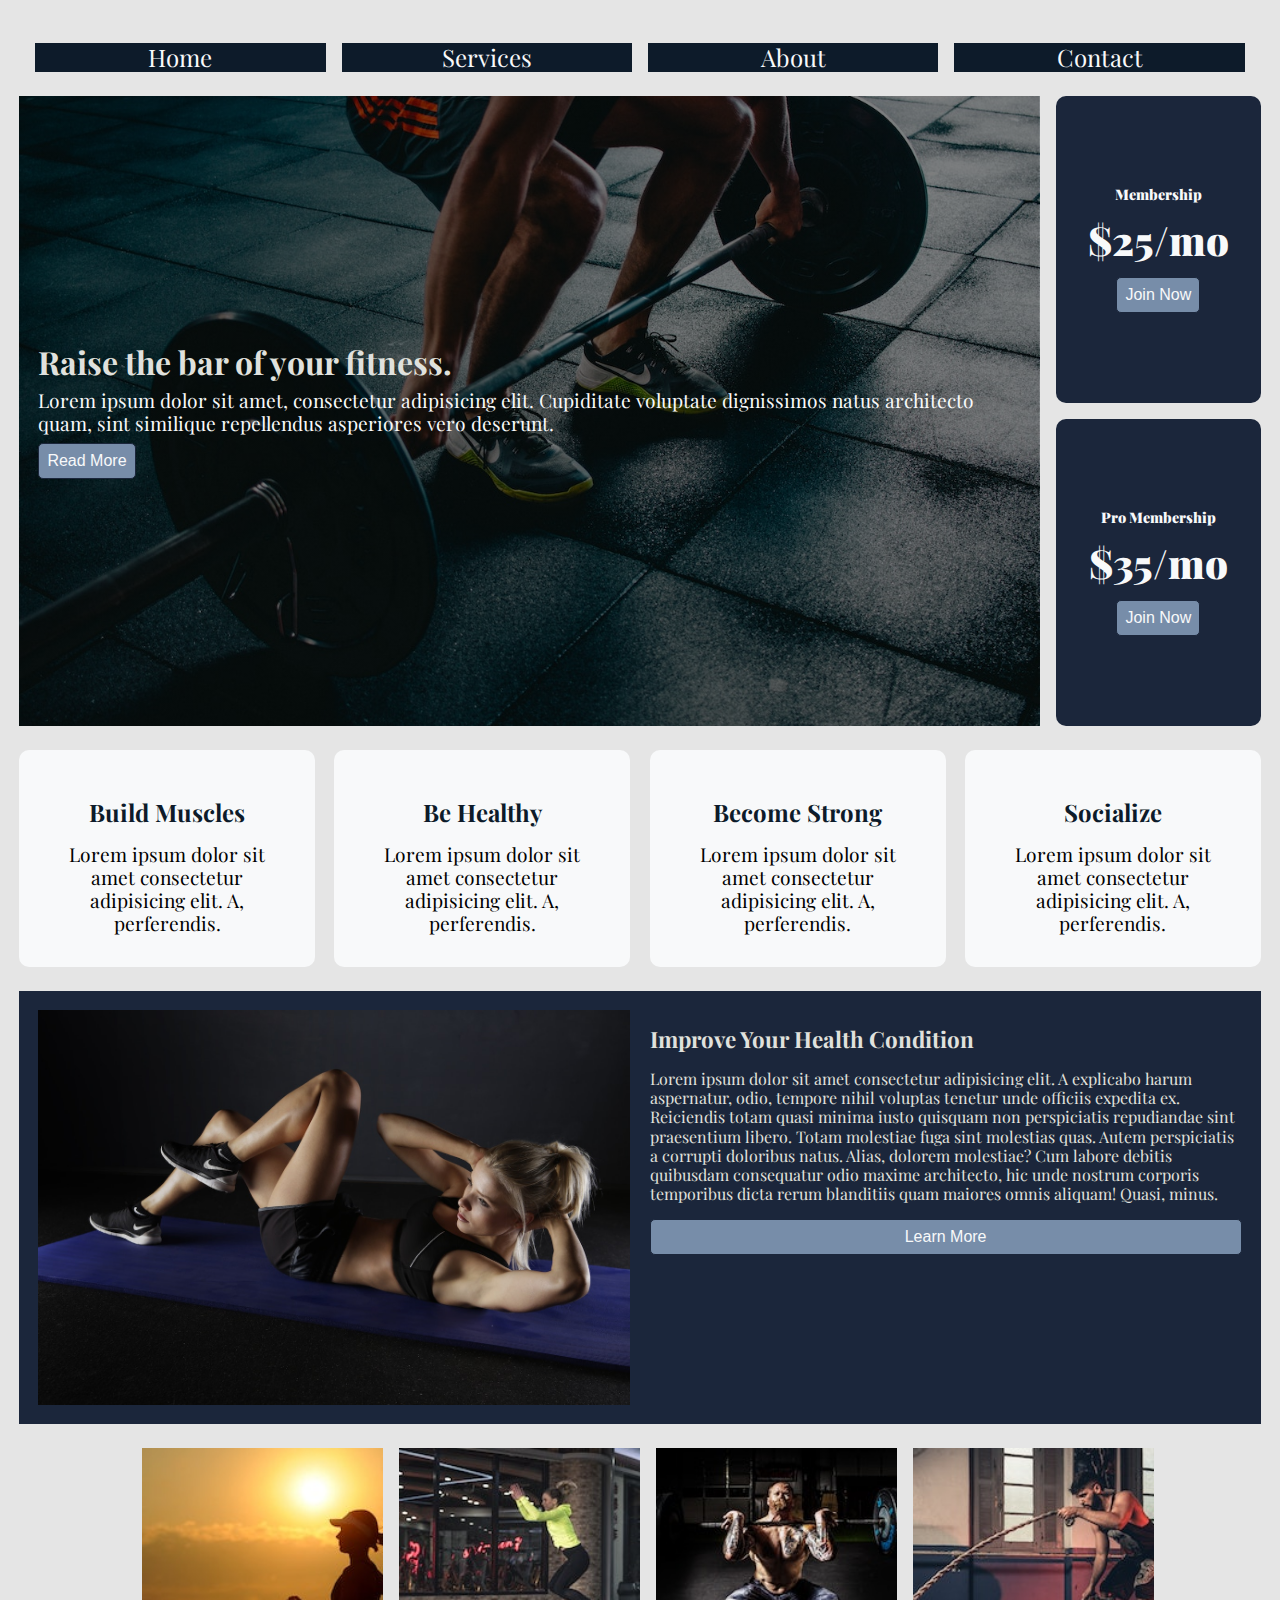
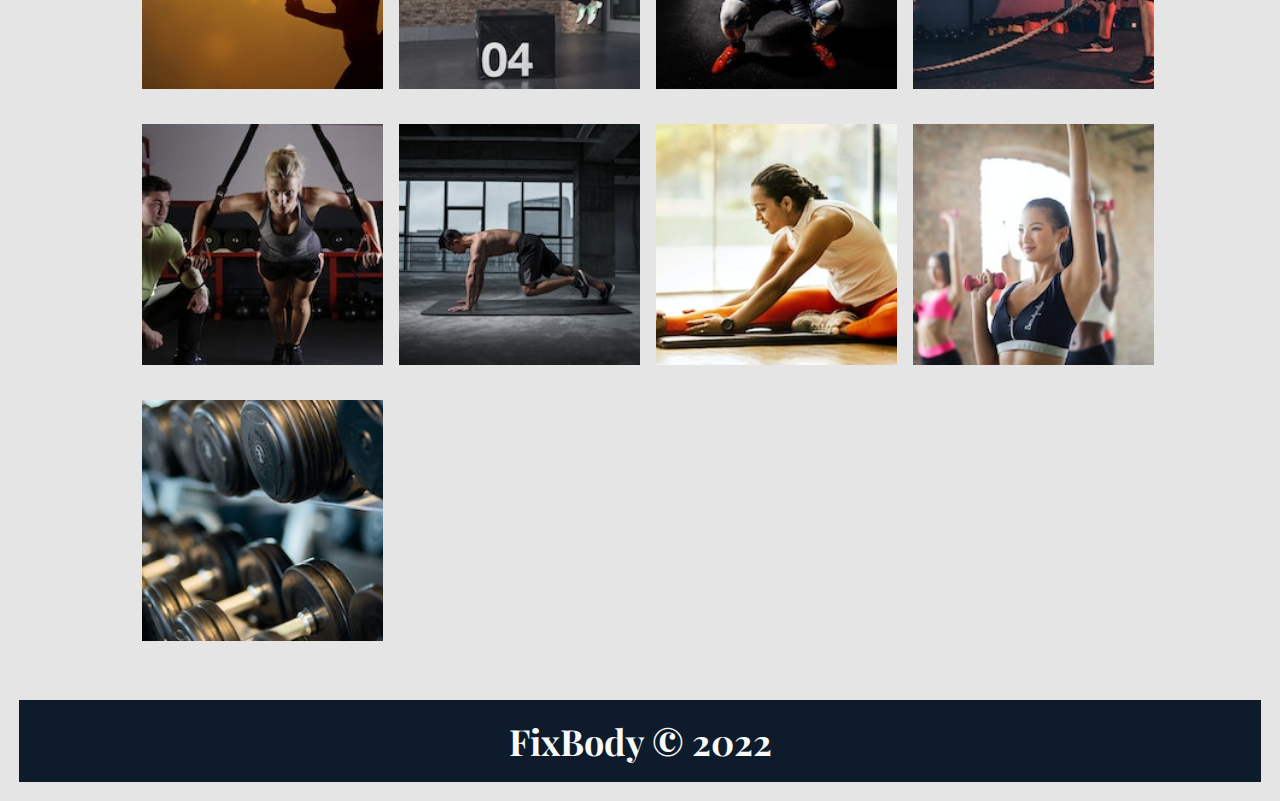
<file: final/html/index.html>
<!DOCTYPE html>
<html lang="en">
	<head>
		<meta charset="UTF-8" />
		<meta http-equiv="X-UA-Compatible" content="IE=edge" />
		<meta name="viewport" content="width=device-width, initial-scale=1.0" />
		<link
			rel="stylesheet"
			href="https://cdnjs.cloudflare.com/ajax/libs/font-awesome/6.1.2/css/all.min.css"
			integrity="sha512-1sCRPdkRXhBV2PBLUdRb4tMg1w2YPf37qatUFeS7zlBy7jJI8Lf4VHwWfZZfpXtYSLy85pkm9GaYVYMfw5BC1A=="
			crossorigin="anonymous"
			referrerpolicy="no-referrer"
		/>
		<link rel="stylesheet" href="/final/css/style.css" />
		<title>Fitness</title>
	</head>
	<body>
		<!-- Wrapper -->
		<div class="wrapper">
			<!-- Navbar -->
			<nav class="navbar">
				<ul class="ul-container">
					<li><a href="#">Home</a></li>
					<li><a href="#">Services</a></li>
					<li><a href="#">About</a></li>
					<li><a href="#">Contact</a></li>
				</ul>
			</nav>

			<!-- Header -->
			<header>
				<div class="main-header">
					<h1>Raise the bar of your fitness.</h1>
					<p>
						Lorem ipsum dolor sit amet, consectetur adipisicing elit. Cupiditate
						voluptate dignissimos natus architecto quam, sint similique repellendus
						asperiores vero deserunt.
					</p>
					<a href="#"><button class="btn">Read More</button></a>
				</div>

				<div class="sub-header sub-header-a">
					<h3>Membership</h3>
					<p>$25/mo</p>
					<a href="#"><button class="btn">Join Now</button></a>
				</div>
				<div class="sub-header sub-header-b">
					<h3>Pro Membership</h3>
					<p>$35/mo</p>
					<a href="#"><button class="btn">Join Now</button></a>
				</div>
			</header>

			<!-- Boxes -->
			<section class="box-container">
				<div class="box">
					<i class="fa-solid fa-dumbbell fa-4x"></i>
					<h4>Build Muscles</h4>
					<p>
						Lorem ipsum dolor sit amet consectetur adipisicing elit. A, perferendis.
					</p>
				</div>
				<div class="box">
					<i class="fa-solid fa-heart fa-4x"></i>
					<h4>Be Healthy</h4>
					<p>
						Lorem ipsum dolor sit amet consectetur adipisicing elit. A, perferendis.
					</p>
				</div>
				<div class="box">
					<i class="fa-solid fa-hand-fist fa-4x"></i>
					<h4>Become Strong</h4>
					<p>
						Lorem ipsum dolor sit amet consectetur adipisicing elit. A, perferendis.
					</p>
				</div>
				<div class="box">
					<i class="fa-solid fa-people-group fa-4x"></i>
					<h4>Socialize</h4>
					<p>
						Lorem ipsum dolor sit amet consectetur adipisicing elit. A, perferendis.
					</p>
				</div>
			</section>

			<!-- Additional Information -->
			<section class="add-information">
				<img src="/final/img/CARD2.jpg" alt="" />
				<div class="info-content">
					<h2>Improve Your Health Condition</h2>
					<p>
						Lorem ipsum dolor sit amet consectetur adipisicing elit. A explicabo harum
						aspernatur, odio, tempore nihil voluptas tenetur unde officiis expedita
						ex. Reiciendis totam quasi minima iusto quisquam non perspiciatis
						repudiandae sint praesentium libero. Totam molestiae fuga sint molestias
						quas. Autem perspiciatis a corrupti doloribus natus. Alias, dolorem
						molestiae? Cum labore debitis quibusdam consequatur odio maxime
						architecto, hic unde nostrum corporis temporibus dicta rerum blanditiis
						quam maiores omnis aliquam! Quasi, minus.
					</p>
					<a href="#"><button class="btn">Learn More</button></a>
				</div>
			</section>

			<!-- Pictures -->
			<section class="picture-container">
				<div class="pictures">
					<img src="/final/img/PICTURE1 (1).jpg" alt="" />
				</div>
				<div class="pictures">
					<img src="/final/img/PICTURE1 (2).jpg" alt="" />
				</div>
				<div class="pictures">
					<img src="/final/img/PICTURE1 (3).jpg" alt="" />
				</div>
				<div class="pictures">
					<img src="/final/img/PICTURE1 (4).jpg" alt="" />
				</div>
				<div class="pictures">
					<img src="/final/img/PICTURE1 (5).jpg" alt="" />
				</div>
				<div class="pictures">
					<img src="/final/img/PICTURE1 (6).jpg" alt="" />
				</div>
				<div class="pictures">
					<img src="/final/img/PICTURE1 (7).jpg" alt="" />
				</div>
				<div class="pictures">
					<img src="/final/img/PICTURE1 (8).jpg" alt="" />
				</div>
				<div class="pictures">
					<img src="/final/img/PICTURE1 (9).jpg" alt="" />
				</div>
			</section>

			<footer>
				<h2>FixBody &copy; 2022</h2>
			</footer>
		</div>
	</body>
</html>
</file>
<file: final/css/style.css>
@import url("https://fonts.googleapis.com/css2?family=Playfair+Display:ital,wght@0,400;0,900;1,700&display=swap");

/* RESET */
* {
	margin: 0;
	padding: 0;
	box-sizing: border-box;
}

/* VARIABLES */
:root {
	/* COLORS */
	--PRIMARY-COLOR-LIGHT: #f8f9fa;
	--BLUE-PRIMARY-COLOR: #778da9;
	--SEMI-LIGHT: #e0e1dd;
	--DARK-COLOR: #0d1b2a;
	--SEMI-DARK-COLOR: #1b263b;

	/* GENERAL */
	--FF: "Playfair Display", serif;
	--FW-400: 400;
	--FW-700: 700;
	--FW-900: 900;
	--PADDING: 1.2rem;
}

body {
	font-family: var(--FF);
	line-height: 1.2;
	background-color: #e5e5e5;
}

.wrapper {
	display: grid;
	grid-gap: 1.2;
}

/* NavBar */
.navbar {
	max-width: 100%;
	padding: var(--PADDING);
}

.ul-container {
	list-style: none;
	display: flex;
	flex-direction: column;
	align-items: center;
	width: 100%;
}

.ul-container li {
	width: 100%;
}
.ul-container li a {
	color: var(--PRIMARY-COLOR-LIGHT);
	text-decoration: none;
	background-color: var(--DARK-COLOR);
	text-align: center;
	display: block;
	margin: 0.5rem 0;
	font-size: 1.5rem;
}

/* Header */

header {
	display: grid;
	grid-gap: 1rem;
	grid-template-areas:
		"main-header main-header"
		"sub-header-a sub-header-b";
}

.main-header {
	grid-area: main-header;
	background: linear-gradient(rgba(0, 0, 0, 0.5) 50%, rgba(0, 0, 0, 0.5) 50%),
		url(/final/img/CARD1.jpg);
	background-size: cover;
	background-position: center;
	background-repeat: no-repeat;
	display: flex;
	flex-direction: column;
	align-items: flex-start;
	justify-content: center;
	height: 70vh;
	padding: var(--PADDING);
}

.main-header h1 {
	color: var(--SEMI-LIGHT);
	font-size: 1.8rem;
}

.main-header p {
	color: var(--PRIMARY-COLOR-LIGHT);
	font-size: 0.9rem;
	margin: 0.5rem 0;
}

.btn {
	font-size: 1rem;
	color: var(--PRIMARY-COLOR-LIGHT);
	background-color: var(--BLUE-PRIMARY-COLOR);
	outline: none;
	border: solid 1px var(--SEMI-DARK-COLOR);
	padding: 0.5rem;
	border-radius: 5px;
	cursor: pointer;
}

.sub-header {
	background-color: var(--SEMI-DARK-COLOR);
	padding: var(--PADDING);
	border-radius: 10px;
	display: flex;
	flex-direction: column;
	justify-content: center;
	align-items: center;
	color: var(--PRIMARY-COLOR-LIGHT);
}

.sub-header h3 {
	font-size: 0.9rem;
	font-weight: 900;
}

.sub-header p {
	font-size: 2.5rem;
	font-weight: 900;
	margin: 0.8rem;
}

.sub-header-a {
	grid-area: sub-header-a;
}

.sub-header-b {
	grid-area: sub-header-b;
}

/* Boxes */
.box-container {
	max-width: 100%;
	margin: 1.5rem 0;
	display: grid;
	grid-gap: 1.2rem;
	grid-template-columns: repeat(auto-fit, minmax(20rem, 1fr));
}

.box {
	display: flex;
	flex-direction: column;
	justify-content: center;
	align-items: center;
	text-align: center;
	background-color: var(--PRIMARY-COLOR-LIGHT);
	padding: 2rem;
	border-radius: 10px;
}

i {
	color: var(--SEMI-DARK-COLOR);
}

.box h4 {
	margin: 1rem 0;
	font-size: 1.5rem;
	color: var(--DARK-COLOR);
}

.box p {
	font-size: 1.2rem;
}

.add-information {
	background-color: var(--SEMI-DARK-COLOR);
	color: var(--SEMI-LIGHT);
	display: grid;
	grid-template-columns: repeat(auto-fit, minmax(20rem, 1fr));
	gap: 1.2rem;
	padding: var(--PADDING);
	width: 100%;
}

.add-information img {
	max-width: 100%;
}

.add-information h2 {
	font-size: 1.4rem;
	margin: 1rem 0;
}

.add-information p {
	font-size: 1rem;
	margin: 1rem 0;
}

.add-information .btn {
	text-decoration: none;
	width: 100%;
	margin: auto;
}

/* Pictures */
.picture-container {
	margin: 1rem auto;
	max-width: 100%;
	display: grid;
	grid-template-columns: repeat(auto-fit, minmax(20rem, 1fr));
	gap: 1rem;
}

.pictures img {
	width: 100%;
}

/* FOOTER */
footer {
	margin-top: 2rem;
	padding: var(--PADDING);
	font-size: 1.5rem;
	background-color: var(--DARK-COLOR);
	color: var(--PRIMARY-COLOR-LIGHT);
	width: 100%;
	text-align: center;
}

/* Media Queries */

/* width */

@media all and (min-width: 500px) {
	body {
		padding: var(--PADDING);
	}

	.navbar {
		padding: 0;
	}

	.box-container {
		grid-template-columns: repeat(auto-fit, minmax(15rem, 1fr));
	}
}

@media all and (min-width: 600px) {
	.picture-container {
		grid-template-columns: repeat(auto-fit, minmax(15rem, 1fr));
	}

	.picture-container img {
		min-width: 25vh;
		margin: 0.5rem;
	}

	.main-header h1 {
		font-size: 2rem;
	}

	.main-header p {
		font-size: 1.2rem;
	}
}

@media all and (min-width: 700px) {
	.navbar {
		margin: 1rem;
	}

	.ul-container {
		display: flex;
		flex-direction: row;
		gap: 1rem;
	}

	header {
		display: grid;
		grid-gap: 1rem;
		grid-template-areas:
			"main-header sub-header-a"
			"main-header sub-header-b";
	}

	.add-information {
		grid-template-columns: repeat(2, 1fr);
	}

	.add-information img {
		margin: auto;
	}

	.add-information p {
		font-size: 1rem;
	}
}

@media all and (min-width: 1300px) {
	.main-header h1 {
		font-size: 3rem;
	}

	.main-header p {
		font-size: 1.5rem;
	}

	.add-information h2 {
		font-size: 2rem;
	}

	.add-information p {
		font-size: 1.3rem;
	}
}

/* height */
@media all and (min-height: 1100px) and (orientation: landscape) {
	body {
		margin: auto;
		padding: 0;
	}

	header {
		padding: 1.2rem;
	}

	.picture-container {
		grid-template-columns: repeat(auto-fit, minmax(20rem, 1fr));
	}
}
</file>
